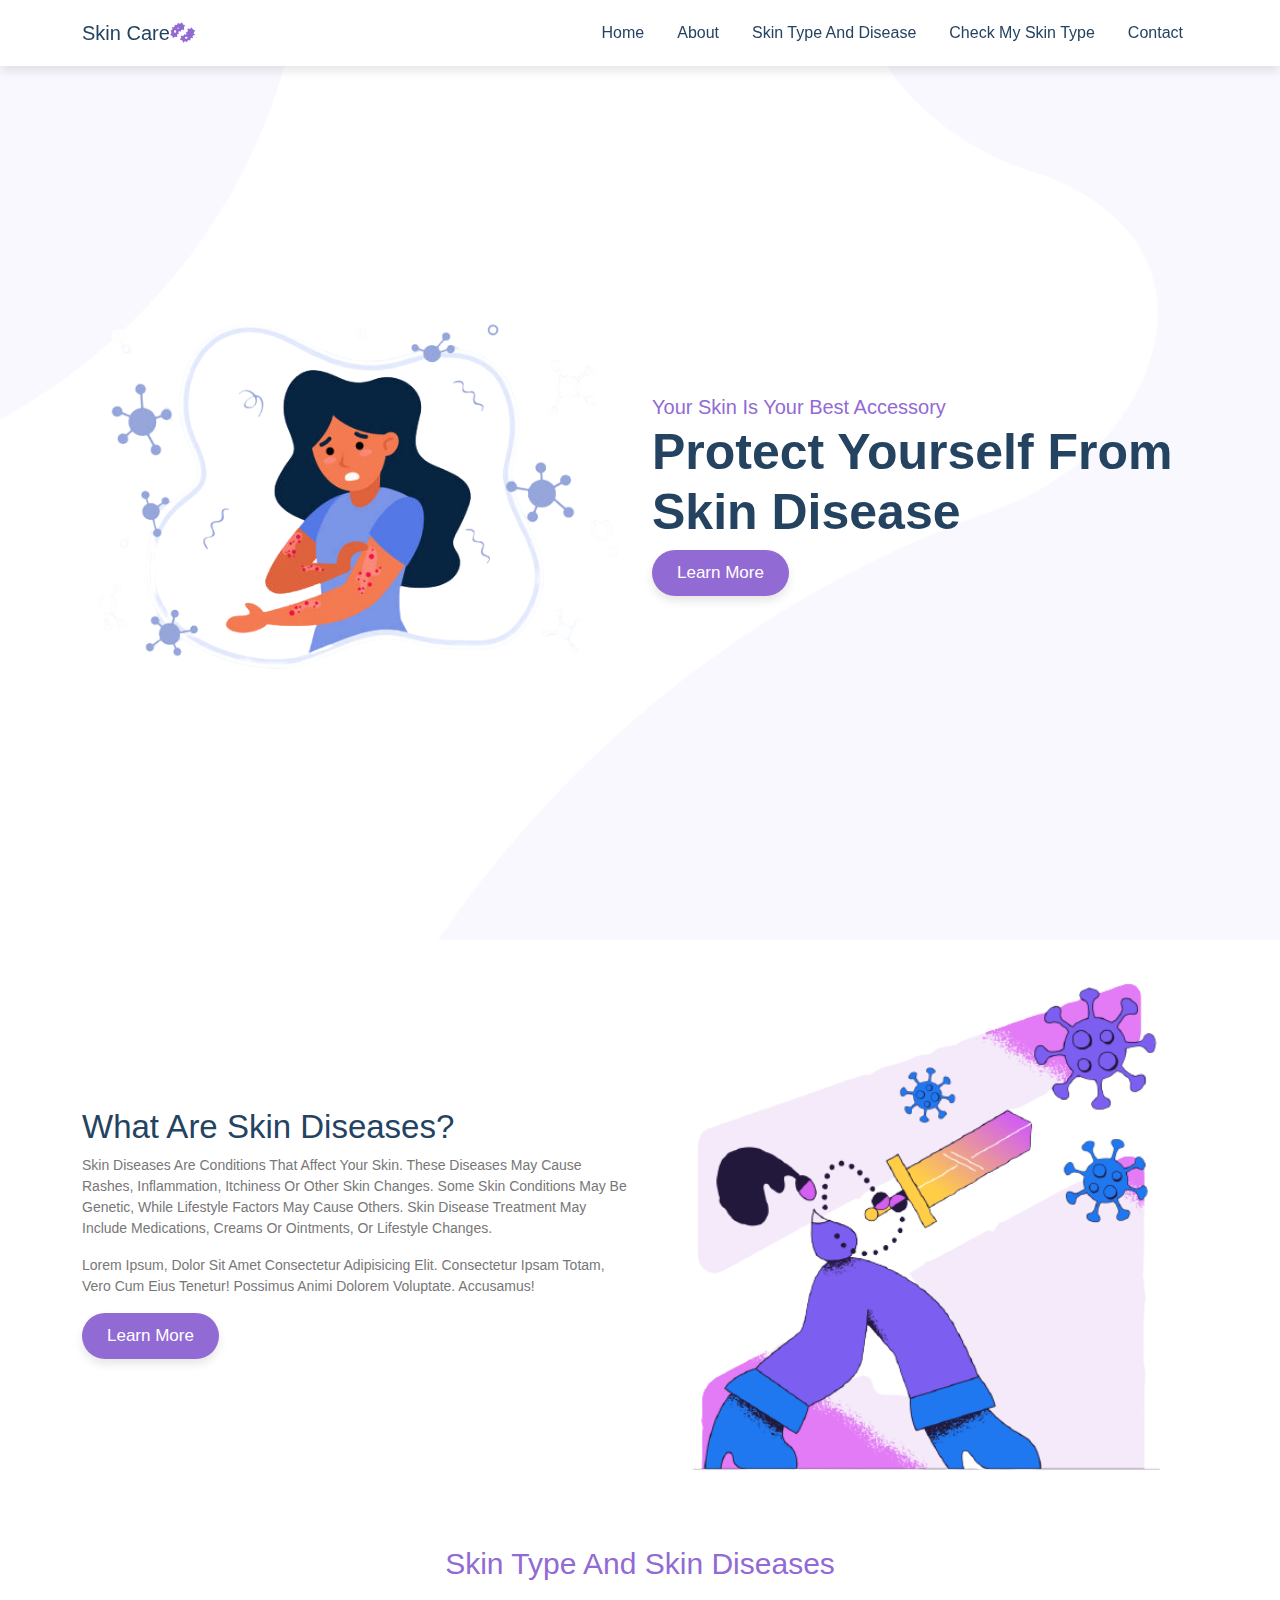
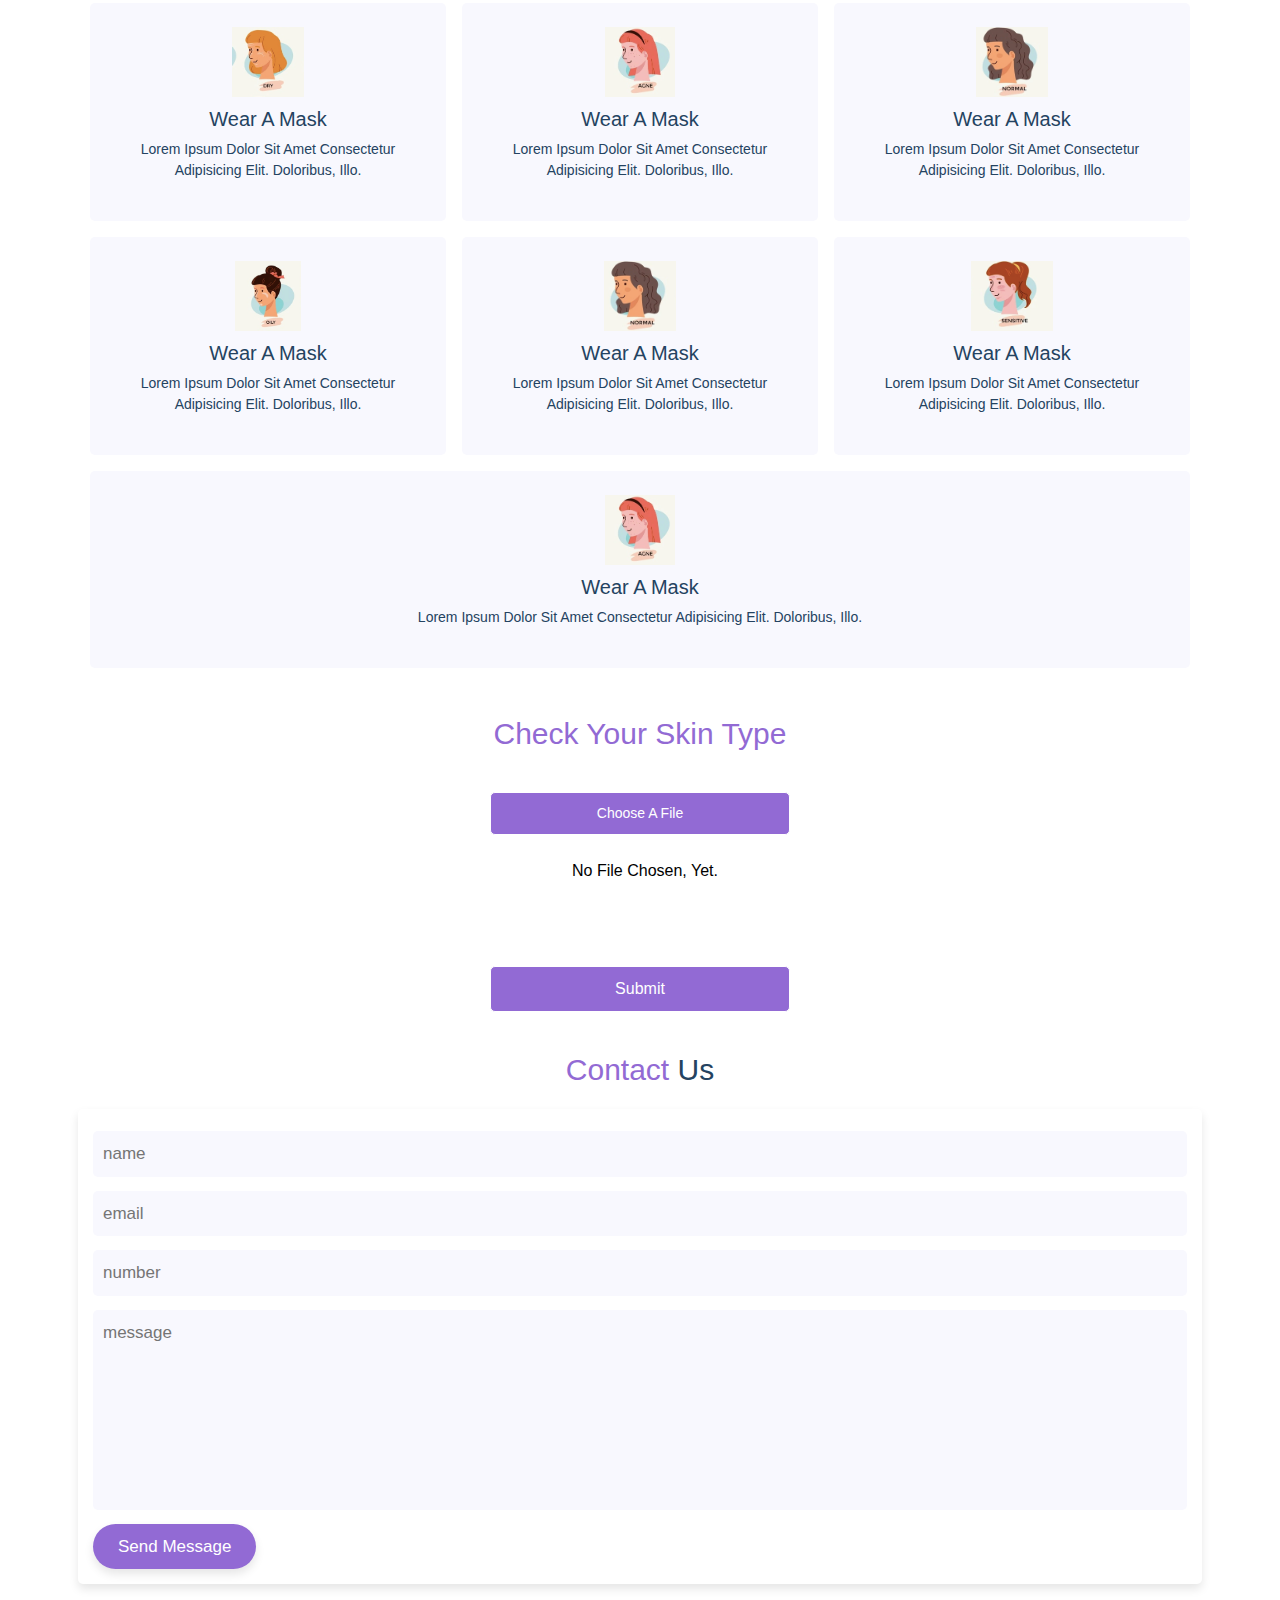
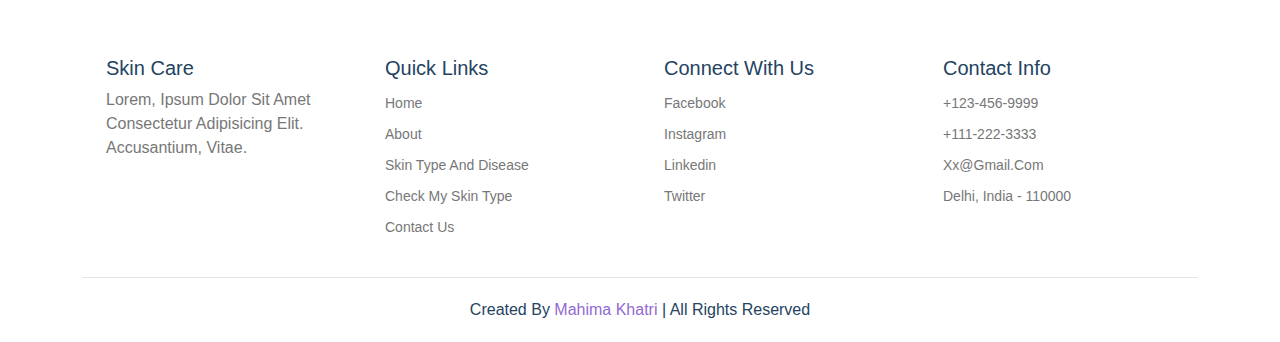
<file: Skin-Disease-Detection-master/Front-end/index.html>
<!DOCTYPE html>
<html lang="en">
<head>
    <meta charset="UTF-8">
    <meta http-equiv="X-UA-Compatible" content="IE=edge">
    <meta name="viewport" content="width=device-width, initial-scale=1.0">
    <title>Document</title>
    <!-- bootstrap cdn link  -->
    <link href="https://cdn.jsdelivr.net/npm/bootstrap@5.0.2/dist/css/bootstrap.min.css" rel="stylesheet">

    <!-- font awesome cdn link  -->
    <link rel="stylesheet" href="https://cdnjs.cloudflare.com/ajax/libs/font-awesome/5.15.3/css/all.min.css">

    <!-- custom css file link  -->
    <link rel="stylesheet" href="style.css">

</head>
<body>
      <!-- header section starts -->

<header class="fixed-top py-3">

    <div class="container d-flex align-items-center justify-content-between">

        <a href="#" class="logo">Skin Care<span class="fas fa-bacteria"></span></a>

        <div id="menu-bar" class="fas fa-bars d-inline-block d-md-none"></div>

        <nav class="nav">
            <a href="#home">home</a>
            <a href="#about">about</a>
            <a href="#prevent">skin type and disease</a>
            <a href="#check">check my skin type</a>
            <a href="#contact">contact</a>
        </nav>

    </div>

</header>

<!-- header section end-->
<!-- home section starts  -->

<section class="home" id="home">

    <div class="container">

        <div class="row min-vh-100 align-items-center pt-5">

            <div class="col-md-6">
                <img src="../Images/istockphoto-1248674930-612x612-removebg-preview.png" class="w-100" alt="">
            </div>

            <div class="col-md-6 content text-center text-md-start pl-md-5">
                <span>your skin is your best accessory </span>
                <h3>protect yourself from skin disease</h3>
                <a href="#" class="link-btn">learn more</a>
            </div>

        </div>

    </div>

</section>

<!-- home section ends -->
<!-- home section starts  -->
<section class="about" id="about">

    <div class="container">

        <div class="row align-items-center flex-wrap-reverse">

            <div class="col-md-6 content">
                <h3>What are Skin Diseases?</h3>
                <p>Skin diseases are conditions that affect your skin. These diseases may cause rashes, inflammation, itchiness or other skin changes. Some skin conditions may be genetic, while lifestyle factors may cause others. Skin disease treatment may include medications, creams or ointments, or lifestyle changes.</p>
                <p>Lorem ipsum, dolor sit amet consectetur adipisicing elit. Consectetur ipsam totam, vero cum eius tenetur! Possimus animi dolorem voluptate. Accusamus!</p>
                <a href="#" class="link-btn">learn more</a>
            </div>

            <div class="col-md-6">
                <img src="../Images/conifer-1127-removebg-preview.png" class="w-100" alt="">
            </div>

        </div>

    </div>

</section>

<!-- about section ends -->
<!-- prevent section starts  -->

<section class="prevent" id="prevent">

    <h1 class="heading"> <span>Skin Type and Skin Diseases</span> </h1>

    <div class="container">

        <div class="d-flex flex-wrap justify-content-center">

            <div class="box p-4 m-2">
                <img src="../Images/dry.png" alt="">
                <h3>wear a mask</h3>
                <p>Lorem ipsum dolor sit amet consectetur adipisicing elit. Doloribus, illo.</p>
            </div>

            <div class="box p-4 m-2">
                <img src="../Images/acne.png" alt="">
                <h3>wear a mask</h3>
                <p>Lorem ipsum dolor sit amet consectetur adipisicing elit. Doloribus, illo.</p>
            </div>
            <div class="box p-4 m-2">
                <img src="../Images/Normal.png" alt="">
                <h3>wear a mask</h3>
                <p>Lorem ipsum dolor sit amet consectetur adipisicing elit. Doloribus, illo.</p>
            </div>
            <div class="box p-4 m-2">
                <img src="../Images/oily.png" alt="">
                <h3>wear a mask</h3>
                <p>Lorem ipsum dolor sit amet consectetur adipisicing elit. Doloribus, illo.</p>
            </div>
            <div class="box p-4 m-2">
                <img src="../Images/Normal.png" alt="">
                <h3>wear a mask</h3>
                <p>Lorem ipsum dolor sit amet consectetur adipisicing elit. Doloribus, illo.</p>
            </div>
            <div class="box p-4 m-2">
                <img src="../Images/Sensitive.png" alt="">
                <h3>wear a mask</h3>
                <p>Lorem ipsum dolor sit amet consectetur adipisicing elit. Doloribus, illo.</p>
            </div>
            <div class="box p-4 m-2">
                <img src="../Images/acne.png" alt="">
                <h3>wear a mask</h3>
                <p>Lorem ipsum dolor sit amet consectetur adipisicing elit. Doloribus, illo.</p>
            </div>

        </div>

    </div>

</section>

<!-- prevent section ends -->

<!-- check -->

<section class="check" id="check">

    <h1 class="heading"> <span>Check Your Skin Type</span> </h1>
    <form action="http://localhost:5000/" method="POST" enctype="multipart/form-data">
    <input type="file" id="real-file" name="file" hidden="hidden" />
   <center><button type="button" id="custom-button">Choose A File</button></center>
   <br>
   <center><span id="custom-text">No file chosen, yet.</span></center>
   <br><br>
    <center><button type="submit" id="submit-button">Submit</button></center>
    </form>


</section>
<!-- check ends -->
<!-- contact section starts  -->

<section class="contact" id="contact">

    <h1 class="heading"> <span>contact</span> Us </h1>
    
        <div class="container">
    
            <div class="row flex-wrap-reverse">
    
                <div class="col-md-12 p-2">
                    <form action="">
                        <input type="text" placeholder="name" class="box">
                        <input type="email" placeholder="email" class="box">
                        <input type="number" placeholder="number" class="box">
                        <textarea name="" placeholder="message" id="" cols="30" rows="10"></textarea>
                        <input type="submit" class="link-btn" value="send message" name="" id="">
                    </form>
                </div>
    
            </div>
    
        </div>
    
    </section>
    
    <!-- contact section ends -->
    
  
    
    <!-- footer section starts  -->
    
    <section class="footer">
    
        <div class="container">
    
            <div class="d-flex flex-wrap justify-content-center text-center text-sm-start">
    
                <div class="box p-3 m-2">
                    <h3>Skin Care</h3>
                    <p>Lorem, ipsum dolor sit amet consectetur adipisicing elit. Accusantium, vitae.</p>
                </div>
    
                <div class="box p-3 m-2">
                    <h3>quick links</h3>
                    <a href="#">home</a>
                    <a href="#">about</a>
                    <a href="#">skin type and disease</a>
                    <a href="#">check my skin type</a>
                    <a href="#">contact us</a>
                    
                </div>
    
                <div class="box p-3 m-2">
                    <h3>Connect with us</h3>
                    <a href="#">facebook</a>
                    <a href="#">instagram</a>
                    <a href="#">linkedin</a>
                    <a href="#">twitter</a>
                </div>
    
                <div class="box p-3 m-2">
                    <h3>contact info</h3>
                    <a href="#">+123-456-9999</a>
                    <a href="#">+111-222-3333</a>
                    <a href="#">xx@gmail.com</a>
                    <a href="#">delhi, india - 110000</a>
                </div>
    
            </div>
    
            <div class="credit"> created by <span>Mahima Khatri</span> | all rights reserved </div>
    
        </div>
    
    </section>
    
    <!-- footer section ends -->
    



<!-- js file link  -->
<script src="main.js"></script>
</body>
</html>
</file>
<file: Skin-Disease-Detection-master/Front-end/style.css>
:root{
    --main-color:#926ad4;
    --black:#244361;
    --box-shadow:0 5px 10px rgba(0,0,0,.1);
}

*{
    margin:0; padding:0;
    box-sizing: border-box;
    outline: none; border:none;
    text-decoration: none !important;
    text-transform: capitalize;
    font-family: Verdana, Geneva, Tahoma, sans-serif;

}

html{
    scroll-padding-top: 60px;
}

section{
    padding:20px 0;
    
}

section:nth-child(odd){
    background:white;
}

.heading{
    text-align: center;
    padding:0 15px;
    padding-bottom: 5px;
    color:var(--black);
    font-size: 30px;
   
}

.heading span{
    color:var(--main-color);
   
}

.link-btn{
    display: inline-block;
    background:var(--main-color);
    color:#fff;
    border-radius: 50px;
    padding:10px 25px;
    font-size: 17px;
    cursor: pointer;
    box-shadow: var(--box-shadow);
}

.link-btn:hover{
    color:#fff;
    background:magenta;
}

header{
    box-shadow: var(--box-shadow);
    background: #fff;
}

header .logo{
    font-size: 20px;
    color:var(--black);
}

header .logo span{
    color:var(--main-color);
}

header .nav a{
    margin-left: 3px;
    border-radius: 50px;
    color:var(--black);
    padding:5px 15px;
}

header .nav a:hover{
    background: var(--main-color);
    box-shadow: var(--box-shadow);
    color:#fff;
}

#menu-bar{
    color:var(--black);
    cursor: pointer;
    font-size: 25px;
    transition: .2s linear;
}

.home{
    min-height: 100vh;
    background: url(../Images/home-bg.png) no-repeat;
    background-position: center;
    background-size: cover;
}

.home .content span{
    color:var(--main-color);
    font-size: 20px;
}

.home .content h3{
    color:var(--black);
    font-size: 50px;
    font-weight: bolder;
}

.about .content h3{
    color:var(--black);
    font-size: 33px;
}

.about .content p{
    color:#777;
    font-size: 14px;
}
.prevent .box{
    flex:1 1 300px;
    background:#f8f8fe;
    border-radius: 5px;
    text-align: center;
}

.prevent .box img{
    margin-bottom: 10px;
    height: 70px;
}

.prevent .box h3{
    color:var(--black);
    font-size: 20px;
}

.prevent .box p{
    color:var(--black);
    font-size: 14px;
}


  #custom-button {
    padding: 10px;
    color: white;
    background-color: var(--main-color);
    border: 1px solid;
    border-radius: 5px;
    width: 100%;
    min-width: 50px;  
    max-width: 300px;
    font-size:0.875em;
   display:block;
   left:-60px;
   margin-top:35px;
   cursor: pointer;
   
  }
  
  #custom-button:hover {
    background-color: magenta;
  }
  
  #custom-text {
    margin-left: 10px;
    font-family: sans-serif;
    color: black;
  }
  #submit-button {
    padding: 10px;
    color: white;
    background-color: var(--main-color);
    border: 1px solid;
    border-radius: 5px;
    width: 100%;
    min-width: 70px;  
    max-width: 300px;
    font-size:1em;
   display:block;
   left:-60px;
   margin-top:35px;
   cursor: pointer;
   
  }
  #submit-button:hover {
    background-color: magenta;
  }

  .experts .box{
    width:260px;
    background:#fff;
    border-radius: 5px;
    box-shadow: var(--box-shadow);
    margin:5px;
    padding:15px;
    text-align: center;
    position: relative;
    overflow: hidden;
}

.experts .box img{
    background:#f8f8fe;
    border-radius: 5px;
    width: 100%;
    margin-bottom: 8px;
}

.experts .box h3{
    font-size: 22px;
    margin:2px 0;
    color:var(--black);
}

.experts .box span{
    font-size: 15px;
    color:var(--main-color);
}

.experts .box .share{
    position: absolute;
    top:5px; right: -50px;
    transition: .2s;
}

.experts .box:hover .share{
    right:15px;
}

.experts .box .share a{
    border-radius: 5px;
    background:var(--main-color);
    color:#fff;
    display: block;
    height: 40px;
    width: 40px;
    line-height: 40px;
    margin-top: 5px;
}

.experts .box .share a:hover{
    background:var(--black);
}
.contact form{
    padding:15px;
    border-radius: 5px;
    box-shadow: var(--box-shadow);
}

.contact form .box,
.contact form textarea{
    background:#f8f8fe;
    border-radius: 5px;
    font-size: 17px;
    padding:10px;
    margin:7px 0;
    width: 100%;
    text-transform: none;
    color:var(--black);
}

.contact form textarea{
    resize: none;
    height: 200px;
}

.contact .map{
    border-radius: 5px;
    height: 100%;
    width:100%;
}



.footer .box{
    flex:1 1 250px;
}

.footer .box h3{
    font-size: 20px;
    color:var(--black);
}
.footer .box p{
    color:#777;  
}

.footer .box a{
    display: block;
    font-size: 14px;
    color:#777;
    padding:5px 0;
}

.footer .box a:hover{
    color:var(--main-color);
}

.footer .credit{
    text-align: center;
    color:var(--black);
    border-top: 1px solid rgba(0,0,0,.1);
    margin-top: 10px;
    padding-top: 20px;
}

.footer .credit span{
    color:var(--main-color);
}







/* media queries  */

@media (max-width:991px){

    .home .content h3{
        font-size: 30px;
    }

}


@media (max-width:768px){

    header .nav{
        position: absolute;
        top:100%; left: 0; right: 0;
        background: #fff;
        border-top: 1px solid rgba(0,0,0,.1);
        border-bottom: 1px solid rgba(0,0,0,.1);
        transition: .2s linear;
        clip-path: polygon(0 0, 100% 0, 100% 0, 0 0);
    }

    header .nav.active{
        clip-path: polygon(0 0, 100% 0, 100% 100%, 0% 100%);
    }

    header .nav a{
        display: block;
        width: 100%;
        margin:10px;
    }

    .fa-times{
        transform: rotate(180deg);
    }

}
</file>
